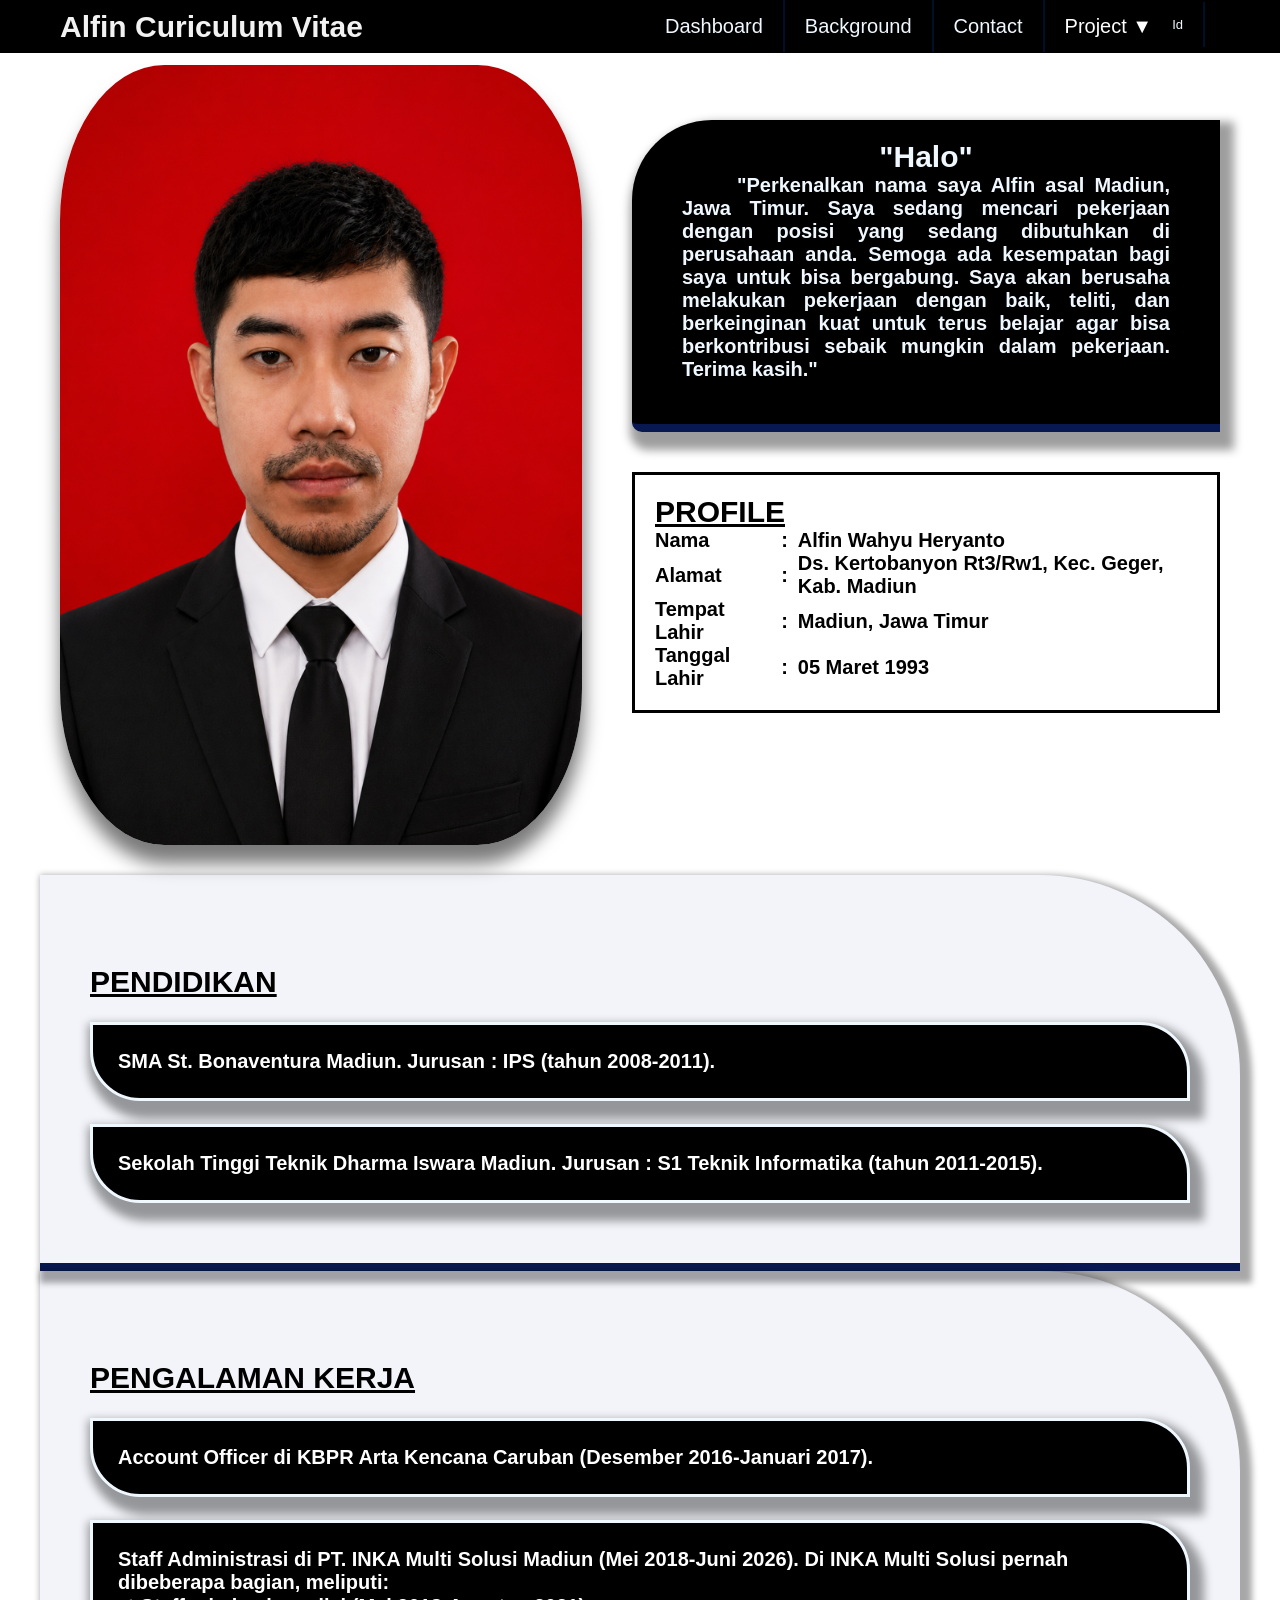
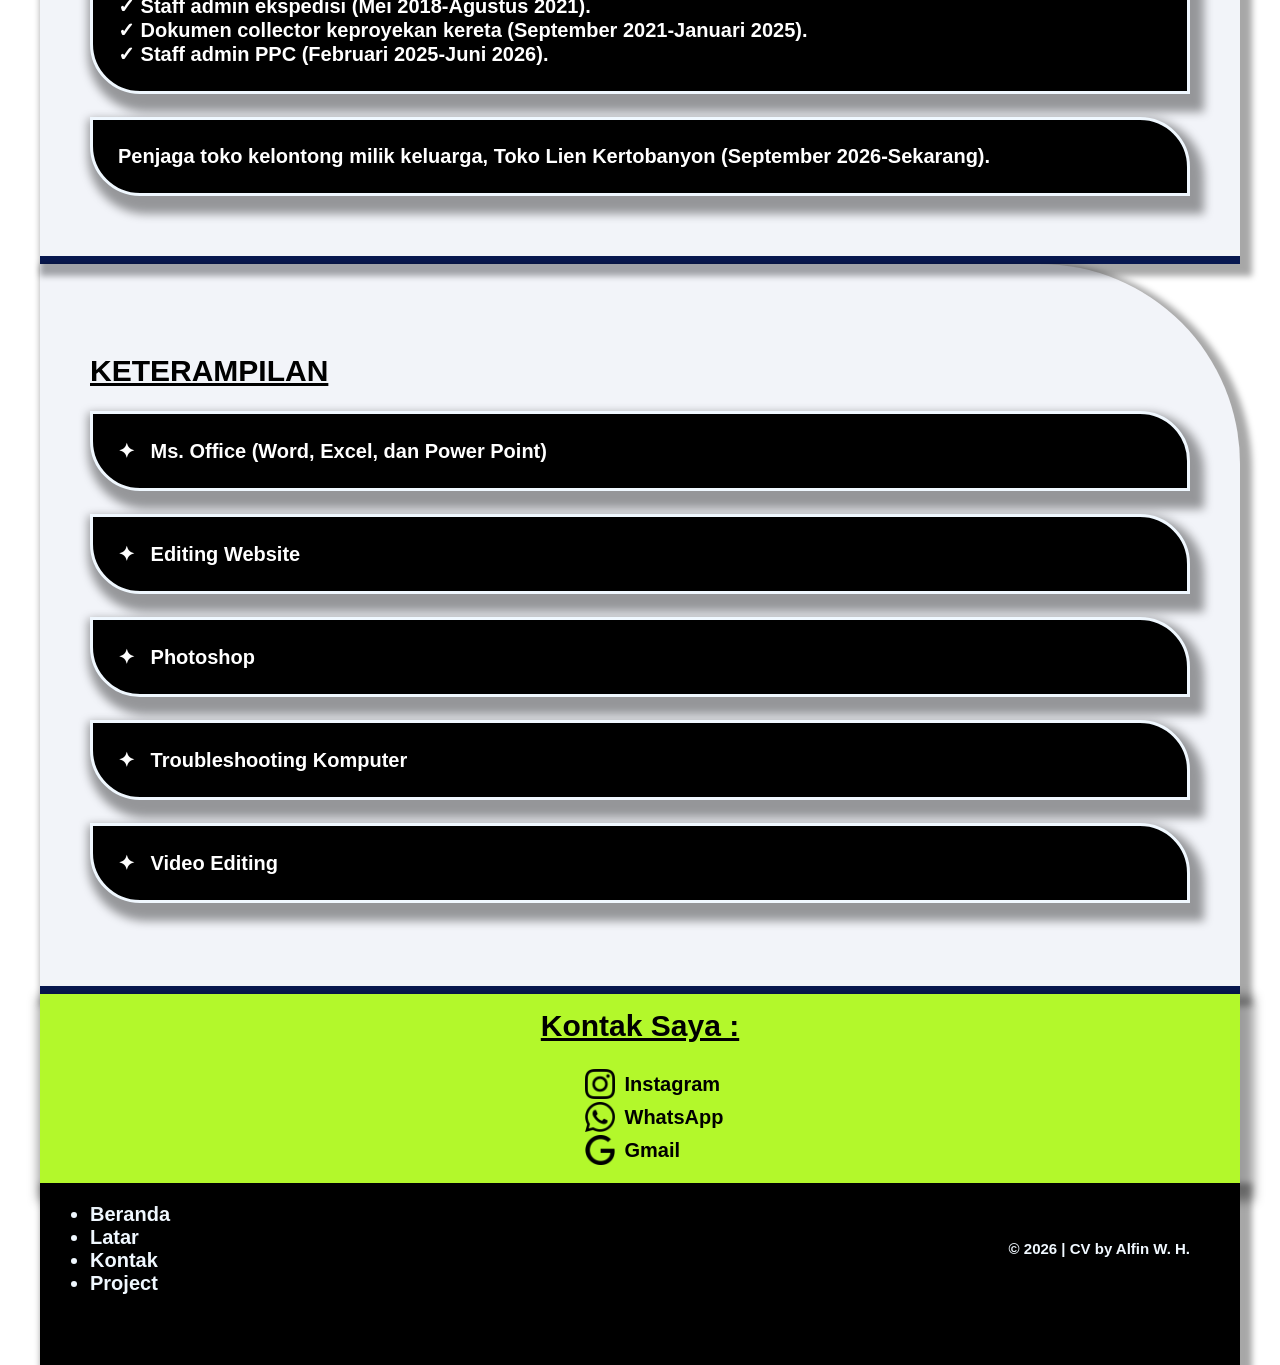
<file: index.html>
<!doctype html>
<html lang="en">
  <head>
    <meta charset="UTF-8" />
    <meta name="viewport" content="width=device-width, initial-scale=1.0" />
    <link rel="stylesheet" href="style.css" />
    <title>Alfin CV</title>
  </head>
  <body>
    <nav class="nav-container" id="nav-container">
      <a href="#" class="logo" style="font-weight: 900"
        >Alfin Curiculum Vitae</a
      >

      <ul class="navbar" id="navbar">
        <li><a href="#">Dashboard</a></li>
        <li><a href="#latar">Background</a></li>
        <li><a href="#contact">Contact</a></li>
        <!-- Dropdown Item -->
        <li class="dropdown">
          <button class="dropdown-toggle" aria-expanded="false">
            Project <span class="arrow">▼</span>
          </button>
          <ul class="dropdown-menu">
            <li>
              <a href="https://tokolien.vercel.app/" target="_blank"
                >Website 1</a
              >
            </li>
            <li>
              <a href="https://sayajual-pc.vercel.app" target="_blank"
                >Website 2</a
              >
            </li>
            <li>
              <a href="https://alfin-marketplace.vercel.app/" target="_blank"
                >Website 3</a
              >
            </li>
            <li>
              <a href="https://alf-secondclothes.vercel.app/" target="_blank"
                >Website 4</a
              >
            </li>
          </ul>
        </li>
        <div class="lang">
          <li><a href="index.html">Id</a></li>
        </div>
      </ul>

      <div class="hamburger" id="hamburger">
        <span></span>
        <span></span>
        <span></span>
      </div>
    </nav>

    <div class="content-container">
      <section id="#">
        <!--home-->
        <div class="home">
          <img src="img/myphoto.jpg" class="myphoto" />

          <div class="home-right">
            <div class="about">
              <h1 style="text-align: center">"Halo"</h1>
              <p style="text-indent: 55px">
                "Perkenalkan nama saya Alfin asal Madiun, Jawa Timur. Saya
                sedang mencari pekerjaan dengan posisi yang sedang dibutuhkan di
                perusahaan anda. Semoga ada kesempatan bagi saya untuk bisa
                bergabung. Saya akan berusaha melakukan pekerjaan dengan baik,
                teliti, dan berkeinginan kuat untuk terus belajar agar bisa
                berkontribusi sebaik mungkin dalam pekerjaan. Terima kasih."
              </p>
              <br />
            </div>
            <div class="profile">
              <h1 style="text-decoration: underline">PROFILE</h1>
              <table style="border-collapse: collapse">
                <tr>
                  <td style="padding-right: 10px; font-weight: bold">Nama</td>
                  <td style="padding-right: 10px">:</td>
                  <td>Alfin Wahyu Heryanto</td>
                </tr>
                <tr>
                  <td style="padding-right: 10px; font-weight: bold">Alamat</td>
                  <td style="padding-right: 10px">:</td>
                  <td>Ds. Kertobanyon Rt3/Rw1, Kec. Geger, Kab. Madiun</td>
                </tr>
                <tr>
                  <td style="padding-right: 10px; font-weight: bold">
                    Tempat Lahir
                  </td>
                  <td style="padding-right: 10px">:</td>
                  <td>Madiun, Jawa Timur</td>
                </tr>
                <tr>
                  <td style="padding-right: 10px; font-weight: bold">
                    Tanggal Lahir
                  </td>
                  <td style="padding-right: 10px">:</td>
                  <td>05 Maret 1993</td>
                </tr>
              </table>
            </div>
          </div>
        </div>
      </section>

      <!--CV-->
      <section id="latar">
        <div class="cv">
          <h1 style="text-decoration: underline">PENDIDIKAN</h1>
          <br />
          <div class="card-cont">
            <div class="card reveal">
              <p>
                SMA St. Bonaventura Madiun. Jurusan : IPS (tahun 2008-2011).
              </p>
            </div>
            <br />
            <div class="card reveal">
              <p>
                Sekolah Tinggi Teknik Dharma Iswara Madiun. Jurusan : S1 Teknik
                Informatika (tahun 2011-2015).
              </p>
            </div>
          </div>
        </div>
        <div class="cv">
          <h1 style="text-decoration: underline">PENGALAMAN KERJA</h1>
          <br />
          <div class="card-cont">
            <div class="card reveal">
              <p>
                Account Officer di KBPR Arta Kencana Caruban (Desember
                2016-Januari 2017).
              </p>
            </div>
            <br />
            <div class="card reveal">
              <p>
                Staff Administrasi di PT. INKA Multi Solusi Madiun (Mei
                2018-Juni 2026). Di INKA Multi Solusi pernah dibeberapa bagian,
                meliputi:
              </p>
              <p>✓ Staff admin ekspedisi (Mei 2018-Agustus 2021).</p>
              <p>
                ✓ Dokumen collector keproyekan kereta (September 2021-Januari
                2025).
              </p>
              <p>✓ Staff admin PPC (Februari 2025-Juni 2026).</p>
            </div>
            <br />
            <div class="card reveal">
              <p>
                Penjaga toko kelontong milik keluarga, Toko Lien Kertobanyon
                (September 2026-Sekarang).
              </p>
            </div>
          </div>
        </div>

        <div class="cv">
          <h1 style="text-decoration: underline">KETERAMPILAN</h1>
          <br />
          <div class="card-cont">
            <div class="card reveal">
              <p>✦ &ensp;Ms. Office (Word, Excel, dan Power Point)</p>
            </div>
            <br />
            <div class="card reveal">
              <p>✦ &ensp;Editing Website</p>
            </div>
            <br />
            <div class="card reveal">
              <p>✦ &ensp;Photoshop</p>
            </div>
            <br />
            <div class="card reveal">
              <p>✦ &ensp;Troubleshooting Komputer</p>
            </div>
            <br />
            <div class="card reveal">
              <p>✦ &ensp;Video Editing</p>
            </div>
            <br />
          </div>
        </div>
      </section>

      <section class="contact reveal" id="contact">
        <h1 style="text-decoration: underline">Kontak Saya :</h1>
        <br />

        <a href="https://instagram.com/all._.fine" target="_blank"
          ><img src="img/ig.png" width="30px" height="30px" />
          <p1 style="padding-top: 4px">Instagram</p1>
        </a>
        <a href="https://wa.me/6283845741541" target="_blank"
          ><img src="img/wa.png" width="30px" height="30px" />
          <p2 style="padding-top: 4px">WhatsApp</p2>
        </a>
        <a href="mailto:alfinw79@gmail.com" target="_blank"
          ><img src="img/gm.png" width="30px" height="30px" />
          <p3 style="padding-top: 4px">Gmail</p3>
        </a>
      </section>

      <!--footer-->
      <div class="footer">
        <ul>
          <li><a href="#">Beranda</a></li>
          <li><a href="#latar">Latar</a></li>
          <li><a href="#contact">Kontak</a></li>
          <li>
            <a href="#">Project</a>
          </li>
        </ul>
        <p>&copy; 2026 | CV by Alfin W. H.</p>
      </div>
    </div>

    <script>
      //HAMBURGER NAVBAR//
      const hamburger = document.getElementById("hamburger");
      const navbar = document.getElementById("navbar");

      hamburger.addEventListener("click", function (e) {
        navbar.classList.toggle("active");
        hamburger.classList.toggle("active");
      });

      document.addEventListener("click", function (e) {
        if (!navbar.contains(e.target) && !hamburger.contains(e.target)) {
          navbar.classList.remove("active");
          hamburger.classList.remove("active");
        }
      });

      var prevScrollpos = window.pageYOffset;
      window.onscroll = function () {
        var currentScrollPos = window.pageYOffset;
        if (prevScrollpos > currentScrollPos) {
          document.getElementById("nav-container").style.top = "0";
        } else {
          document.getElementById("nav-container").style.top = "-50px";
        }
        prevScrollpos = currentScrollPos;
      };

      //DROPDOWN NAVBAR//
      document.addEventListener("DOMContentLoaded", () => {
        const toggleBtn = document.querySelector(".dropdown-toggle");
        const dropdownMenu = document.querySelector(".dropdown-menu");

        // Toggle dropdown on button click
        toggleBtn.addEventListener("click", (e) => {
          e.stopPropagation(); // Prevents document click event from firing immediately
          const isExpanded = toggleBtn.getAttribute("aria-expanded") === "true";

          // Toggle classes and accessibility attributes
          dropdownMenu.classList.toggle("show");
          toggleBtn.setAttribute("aria-expanded", !isExpanded);
        });

        // Close dropdown if user clicks anywhere else on the page
        document.addEventListener("click", () => {
          if (dropdownMenu.classList.contains("show")) {
            dropdownMenu.classList.remove("show");
            toggleBtn.setAttribute("aria-expanded", "false");
          }
        });
      });

      /*******transition******/
      const reveals = document.querySelectorAll(".reveal");

      function scrollReveal() {
        for (let i = 0; i < reveals.length; i++) {
          let windowHeight = window.innerHeight; // tinggi layar
          let elementTop = reveals[i].getBoundingClientRect().top; // posisi elemen
          let revealPoint = 150; // jarak dari bawah layar baru muncul

          if (elementTop < windowHeight - revealPoint) {
            reveals[i].classList.add("active"); // kasih class active
          }
        }
      }

      window.addEventListener("scroll", scrollReveal);
      scrollReveal(); // jalanin sekali pas load
    </script>
  </body>
</html>
</file>
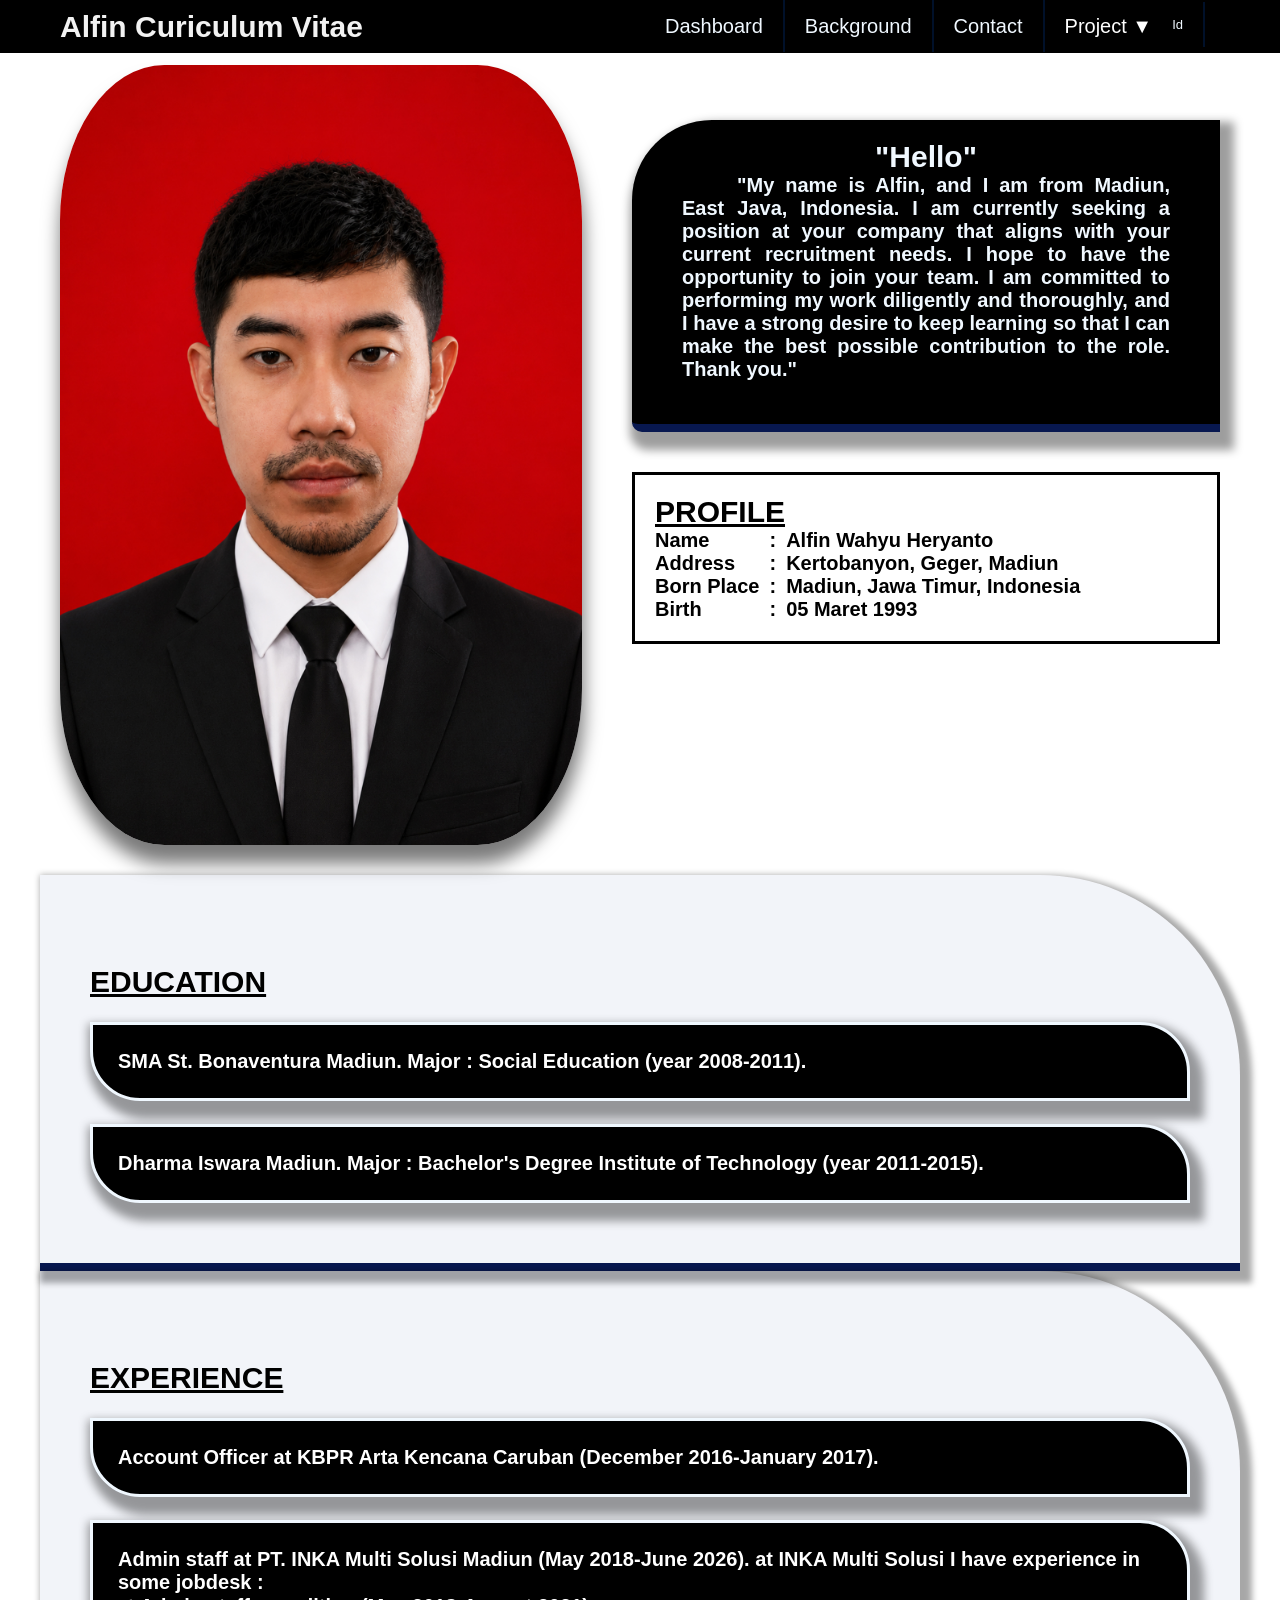
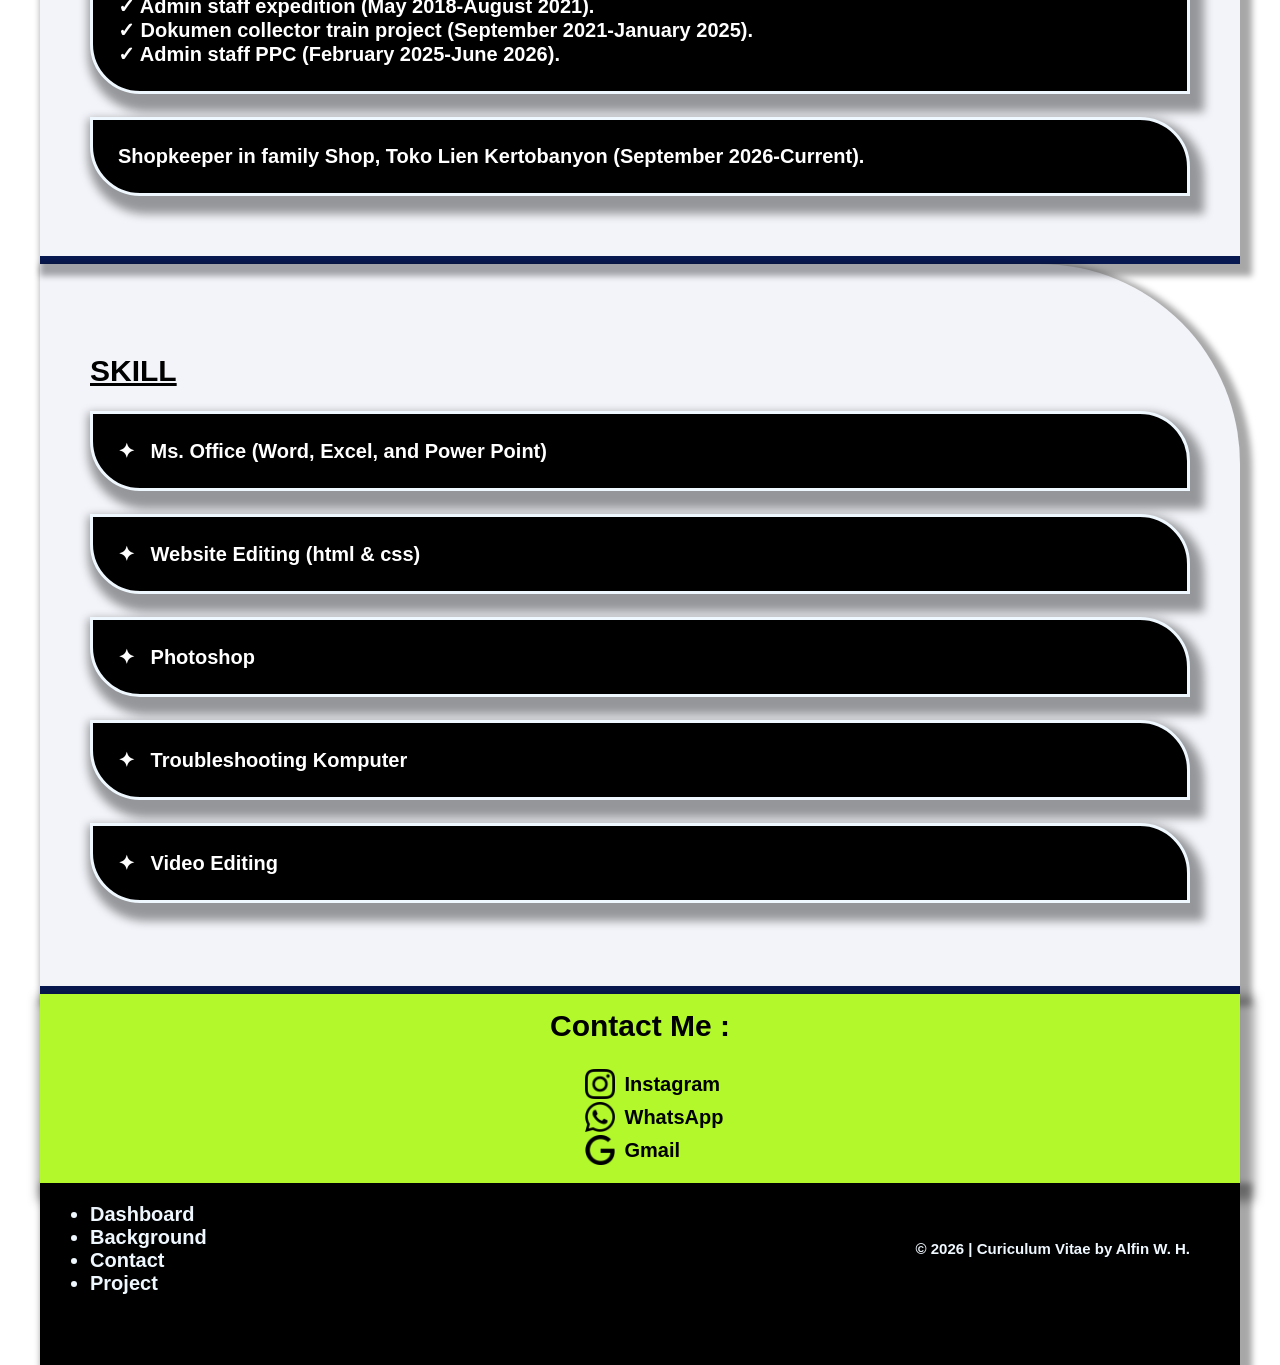
<file: index-eng.html>
<!doctype html>
<html lang="en">
  <head>
    <meta charset="UTF-8" />
    <meta name="viewport" content="width=device-width, initial-scale=1.0" />
    <link rel="stylesheet" href="style.css" />
    <title>Alfin CV</title>
  </head>
  <body>
    <nav class="nav-container" id="nav-container">
      <a href="#" class="logo" style="font-weight: 900"
        >Alfin Curiculum Vitae</a
      >

      <ul class="navbar" id="navbar">
        <li><a href="#">Dashboard</a></li>
        <li><a href="#latar">Background</a></li>
        <li><a href="#contact">Contact</a></li>
        <!-- Dropdown Item -->
        <li class="dropdown">
          <button class="dropdown-toggle" aria-expanded="false">
            Project <span class="arrow">▼</span>
          </button>
          <ul class="dropdown-menu">
            <li>
              <a href="https://tokolien.vercel.app/" target="_blank"
                >Website 1</a
              >
            </li>
            <li>
              <a href="https://sayajual-pc.vercel.app" target="_blank"
                >Website 2</a
              >
            </li>
            <li>
              <a href="https://alfin-marketplace.vercel.app/" target="_blank"
                >Website 3</a
              >
            </li>
            <li>
              <a href="https://alf-secondclothes.vercel.app/" target="_blank"
                >Website 4</a
              >
            </li>
          </ul>
        </li>
        <div class="lang">
          <li><a href="index.html">Id</a></li>
        </div>
      </ul>

      <div class="hamburger" id="hamburger">
        <span></span>
        <span></span>
        <span></span>
      </div>
    </nav>

    <div class="content-container">
      <section id="#">
        <!--home-->
        <div class="home">
          <img src="img/myphoto.jpg" class="myphoto" />

          <div class="home-right">
            <div class="about">
              <h1 style="text-align: center">"Hello"</h1>
              <p style="text-indent: 55px">
                "My name is Alfin, and I am from Madiun, East Java, Indonesia. I
                am currently seeking a position at your company that aligns with
                your current recruitment needs. I hope to have the opportunity
                to join your team. I am committed to performing my work
                diligently and thoroughly, and I have a strong desire to keep
                learning so that I can make the best possible contribution to
                the role. Thank you."
              </p>
              <br />
            </div>
            <div class="profile">
              <h1 style="text-decoration: underline">PROFILE</h1>
              <table style="border-collapse: collapse">
                <tr>
                  <td style="padding-right: 10px; font-weight: bold">Name</td>
                  <td style="padding-right: 10px">:</td>
                  <td>Alfin Wahyu Heryanto</td>
                </tr>
                <tr>
                  <td style="padding-right: 10px; font-weight: bold">
                    Address
                  </td>
                  <td style="padding-right: 10px">:</td>
                  <td>Kertobanyon, Geger, Madiun</td>
                </tr>
                <tr>
                  <td style="padding-right: 10px; font-weight: bold">
                    Born Place
                  </td>
                  <td style="padding-right: 10px">:</td>
                  <td>Madiun, Jawa Timur, Indonesia</td>
                </tr>
                <tr>
                  <td style="padding-right: 10px; font-weight: bold">Birth</td>
                  <td style="padding-right: 10px">:</td>
                  <td>05 Maret 1993</td>
                </tr>
              </table>
            </div>
          </div>
        </div>
      </section>

      <!--CV-->
      <section id="latar">
        <div class="cv">
          <h1 style="text-decoration: underline">EDUCATION</h1>
          <br />
          <div class="card-cont">
            <div class="card reveal">
              <p>
                SMA St. Bonaventura Madiun. Major : Social Education (year
                2008-2011).
              </p>
            </div>
            <br />
            <div class="card reveal">
              <p>
                Dharma Iswara Madiun. Major : Bachelor's Degree Institute of
                Technology (year 2011-2015).
              </p>
            </div>
          </div>
        </div>
        <div class="cv">
          <h1 style="text-decoration: underline">EXPERIENCE</h1>
          <br />
          <div class="card-cont">
            <div class="card reveal">
              <p>
                Account Officer at KBPR Arta Kencana Caruban (December
                2016-January 2017).
              </p>
            </div>
            <br />
            <div class="card reveal">
              <p>
                Admin staff at PT. INKA Multi Solusi Madiun (May 2018-June
                2026). at INKA Multi Solusi I have experience in some jobdesk :
              </p>
              <p>✓ Admin staff expedition (May 2018-August 2021).</p>
              <p>
                ✓ Dokumen collector train project (September 2021-January 2025).
              </p>
              <p>✓ Admin staff PPC (February 2025-June 2026).</p>
            </div>
            <br />
            <div class="card reveal">
              <p>
                Shopkeeper in family Shop, Toko Lien Kertobanyon (September
                2026-Current).
              </p>
            </div>
          </div>
        </div>

        <div class="cv">
          <h1 style="text-decoration: underline">SKILL</h1>
          <br />
          <div class="card-cont">
            <div class="card reveal">
              <p>✦ &ensp;Ms. Office (Word, Excel, and Power Point)</p>
            </div>
            <br />
            <div class="card reveal">
              <p>✦ &ensp;Website Editing (html & css)</p>
            </div>
            <br />
            <div class="card reveal">
              <p>✦ &ensp;Photoshop</p>
            </div>
            <br />
            <div class="card reveal">
              <p>✦ &ensp;Troubleshooting Komputer</p>
            </div>
            <br />
            <div class="card reveal">
              <p>✦ &ensp;Video Editing</p>
            </div>
            <br />
          </div>
        </div>
      </section>

      <section class="contact reveal" id="contact">
        <h1>Contact Me :</h1>
        <br />

        <a href="https://instagram.com/all._.fine" target="_blank"
          ><img src="img/ig.png" width="30px" height="30px" />
          <p1 style="padding-top: 4px">Instagram</p1>
        </a>
        <a href="https://wa.me/6283845741541" target="_blank"
          ><img src="img/wa.png" width="30px" height="30px" />
          <p2 style="padding-top: 4px">WhatsApp</p2>
        </a>
        <a href="mailto:alfinw79@gmail.com" target="_blank"
          ><img src="img/gm.png" width="30px" height="30px" />
          <p3 style="padding-top: 4px">Gmail</p3>
        </a>
      </section>

      <!--footer-->
      <div class="footer">
        <ul>
          <li><a href="#">Dashboard</a></li>
          <li><a href="#latar">Background</a></li>
          <li><a href="#contact">Contact</a></li>
          <li>
            <a href="#">Project</a>
          </li>
        </ul>
        <p>&copy; 2026 | Curiculum Vitae by Alfin W. H.</p>
      </div>
    </div>

    <script>
      const hamburger = document.getElementById("hamburger");
      const navbar = document.getElementById("navbar");

      hamburger.addEventListener("click", function (e) {
        navbar.classList.toggle("active");
        hamburger.classList.toggle("active");
      });

      document.addEventListener("click", function (e) {
        if (!navbar.contains(e.target) && !hamburger.contains(e.target)) {
          navbar.classList.remove("active");
          hamburger.classList.remove("active");
        }
      });

      var prevScrollpos = window.pageYOffset;
      window.onscroll = function () {
        var currentScrollPos = window.pageYOffset;
        if (prevScrollpos > currentScrollPos) {
          document.getElementById("nav-container").style.top = "0";
        } else {
          document.getElementById("nav-container").style.top = "-50px";
        }
        prevScrollpos = currentScrollPos;
      };

      //DROPDOWN NAVBAR//
      document.addEventListener("DOMContentLoaded", () => {
        const toggleBtn = document.querySelector(".dropdown-toggle");
        const dropdownMenu = document.querySelector(".dropdown-menu");

        // Toggle dropdown on button click
        toggleBtn.addEventListener("click", (e) => {
          e.stopPropagation(); // Prevents document click event from firing immediately
          const isExpanded = toggleBtn.getAttribute("aria-expanded") === "true";

          // Toggle classes and accessibility attributes
          dropdownMenu.classList.toggle("show");
          toggleBtn.setAttribute("aria-expanded", !isExpanded);
        });

        // Close dropdown if user clicks anywhere else on the page
        document.addEventListener("click", () => {
          if (dropdownMenu.classList.contains("show")) {
            dropdownMenu.classList.remove("show");
            toggleBtn.setAttribute("aria-expanded", "false");
          }
        });
      });

      /*******transition******/
      const reveals = document.querySelectorAll(".reveal");

      function scrollReveal() {
        for (let i = 0; i < reveals.length; i++) {
          let windowHeight = window.innerHeight; // tinggi layar
          let elementTop = reveals[i].getBoundingClientRect().top; // posisi elemen
          let revealPoint = 150; // jarak dari bawah layar baru muncul

          if (elementTop < windowHeight - revealPoint) {
            reveals[i].classList.add("active"); // kasih class active
          }
        }
      }

      window.addEventListener("scroll", scrollReveal);
      scrollReveal(); // jalanin sekali pas load
    </script>
  </body>
</html>
</file>
<file: style.css>
* {
  font-family: Arial, Helvetica, sans-serif;
  margin: 0;
  padding: 0;
  box-sizing: border-box;
  --primary-color: rgb(0, 0, 0);
}

html {
  background-color: rgb(255, 255, 255);
  scroll-behavior: smooth;
}

nav {
  background-color: var(--primary-color);
  position: fixed;
  width: 100%;
  top: 0;
  z-index: 999;
}

.logo {
  color: rgb(242, 242, 242);
  text-decoration: none;
  font-size: 30px;
  font-weight: 500;
  transition: 0.5s ease-in-out;
}

.logo:hover {
  color: rgb(150, 202, 29);
}

.nav-container {
  display: flex;
  justify-content: space-between;
  align-items: center;
  margin: 0;
  padding: 0 60px;
  transition: top 0.3s;
}

.navbar {
  display: flex;
  list-style: none;
  margin: 5px 5px;
  padding: 10px;
}

.navbar li a {
  text-decoration: none;
  color: aliceblue;
  font-size: 20px;
  padding: 15px 20px;
  border-right: 2px solid rgba(0, 37, 97, 0.424);
  transition: 0.5s ease-in-out;
}

.navbar li a:hover {
  color: rgb(169, 223, 68);
}
.lang li a {
  font-size: 13px;
}

/*******DROPDOWN*******/
.dropdown {
  position: relative;
}
.dropdown button {
  padding: 0 0 0 20px;
  font-size: 20px;
  background: transparent;
  color: white;
  border: none;
  transition: 0.5s ease-in-out;
}
.dropdown button:hover {
  color: rgb(169, 223, 68);
}

.dropdown-menu {
  display: none; /* Hidden by default */
  position: absolute;
  border-radius: 0 0 0 20px;
  top: 38px;
  left: 0;
  background-color: rgb(31, 31, 31);
  color: rgb(247, 247, 247);
  list-style: none;
  width: 140px;
  padding: 0;
  margin: 0;
}
.dropdown-menu li a {
  color: rgb(255, 255, 255);
  padding: 10px 15px;
  display: block;
  text-align: center;
}
.dropdown-menu li a:hover {
  color: rgb(255, 23, 23);
}

/* JavaScript Toggle Class */
.dropdown-menu.show {
  display: block;
}

/*hamburger*/
.hamburger {
  display: none;
  flex-direction: column;
  cursor: pointer;
  gap: 5px;
  padding: 10px;
}

.hamburger span {
  width: 25px;
  height: 3px;
  background-color: rgb(187, 248, 46);
}

.hamburger:hover {
  background-color: rgb(41, 41, 41);
  border-radius: 30%;
}

.hamburger.active span:nth-child(1) {
  transform: rotate(45deg) translate(7px, 7px);
}
.hamburger.active span:nth-child(2) {
  opacity: 0;
}
.hamburger.active span:nth-child(3) {
  transform: rotate(-45deg) translate(6px, -6px);
}

/*content*/
.content-container {
  margin: 35px 40px 0 40px;
  color: black;
  font-size: 20px;
  font-weight: 600;
}
.home {
  color: rgb(0, 0, 0);
  background-color: rgb(255, 255, 255);
  display: flex;
  margin: 0;
  padding: 30px 20px;
}
.myphoto {
  width: 45%;
  border-radius: 20%;
  box-shadow: 1px 18px 18px 1px rgba(0, 0, 0, 0.522);
}

.myphoto:hover {
  transform: rotate(5deg);
}

.home-right {
  display: column;
}

.profile {
  margin: 40px 0 20px 50px;
  font-weight: 600;
  border: 3px solid black;
  padding: 20px;
}
.profile table {
  font-size: 20px;
}

.about {
  background-color: var(--primary-color);
  color: aliceblue;
  margin: 55px 0 0 50px;
  padding: 20px 50px 20px 50px;
  border-radius: 80px 0 0 10px;
  border-bottom: 8px solid rgb(8, 24, 80);
  box-shadow: 6px 10px 10px 8px rgba(0, 0, 0, 0.385);
  text-align: justify;
}
.about:hover {
  background-color: rgb(147, 253, 33);
  color: rgb(26, 26, 26);
  border-bottom: 8px solid rgb(82, 141, 20);
}

.cv {
  position: relative;
  color: rgb(0, 0, 0);
  margin-top: 0;
  padding: 90px 50px 60px 50px;
  background-color: rgba(1, 53, 136, 0.052);
  border-radius: 0 200px 0 0;
  justify-items: center;
  box-shadow: 6px 6px 6px 6px rgba(0, 0, 0, 0.346);
  border-bottom: 8px solid rgb(8, 24, 80);
}

.card-cont {
  display: flex;
  flex-direction: column;
}
.card {
  color: rgb(255, 255, 255);
  border: 3px solid aliceblue;
  background-color: rgb(0, 0, 0);
  padding: 25px;
  margin: 0px;
  border-radius: 0 50px 0 50px;
  box-shadow: 6px 10px 10px 8px rgba(0, 0, 0, 0.385);
}

.contact {
  box-shadow: 6px 10px 10px 8px rgba(0, 0, 0, 0.385);
  padding: 15px;
  background-color: rgb(179, 248, 43);
  gap: 10px;
  text-align: center;
}

.contact a {
  display: flex;
  color: black;
  text-decoration: none;
  padding-left: 45%;
  margin: 3px;
  gap: 10px;
}

.contact a p1:hover {
  color: rgb(147, 8, 70);
  text-decoration: none;
}
.contact a p2:hover {
  color: rgb(16, 186, 0);
  text-decoration: none;
}
.contact a p3:hover {
  color: rgb(208, 142, 0);
  text-decoration: none;
}

.footer {
  box-shadow: 6px 6px 6px 6px rgba(0, 0, 0, 0.346);
  display: flex;
  background-color: var(--primary-color);
  padding: 20px 50px 70px 50px;
  color: aliceblue;
  align-items: center;
  justify-content: space-between;
  margin-bottom: 0;
}
.footer li a {
  text-decoration: none;
  color: aliceblue;
  transition: 0.5s ease-in-out;
}
.footer p {
  font-size: 15px;
  transition: 0.5s ease-in-out;
}
.footer li a:hover,
.footer p:hover {
  color: rgb(179, 248, 43);
}

@media (min-width: 320px) and (max-width: 768px) {
  nav .logo {
    font-size: 15px;
    padding: 0;
    margin-left: 0;
  }

  .nav-container {
    padding: 0 30px 0 40px;
    transition: top 0.3s;
  }

  .navbar {
    overflow: hidden;
    position: absolute;
    top: 38px;
    left: 67%;
    width: 34%;
    background-color: rgb(3, 3, 3);
    box-shadow: 0 0 0.5px 0.5px rgba(0, 0, 0, 0.553);
    flex-direction: column;
    align-items: center;
    gap: 0;
    max-height: 0;
    transition: max-height 0.5s ease-in-out;
    padding: 0;
    margin: 0;
    height: 310px;
  }
  .navbar li a {
    color: rgb(255, 255, 255);
    font-size: 12px;
    border-right: none;
  }
  .navbar li a:hover {
    color: rgb(179, 248, 43);
  }
  .lang li a {
    font-size: 9px;
  }

  .navbar.active {
    max-height: 500px;
  }

  .navbar li {
    width: 100%;
    text-align: center;
  }
  .navbar a {
    display: block;
  }

  .dropdown button {
    font-size: 12px;
  }
  .dropdown button {
    color: rgb(255, 255, 255);
    margin: 15px 0;
    padding: 0 4px;
  }
  .dropdown button:hover {
    color: rgb(179, 248, 43);
  }
  .dropdown-menu {
    display: none; /* Hidden by default */
    position: absolute;
    top: 40px;
    background-color: rgb(31, 31, 31);
    color: rgb(247, 247, 247);
    border-radius: 20px 20px 20px 20px;
    list-style: none;
    width: 100%;
    padding: 0;
    margin: 0;
  }
  .dropdown-menu li a:hover {
    color: rgb(255, 23, 23);
  }

  .hamburger {
    display: flex;
  }

  .home {
    margin: 0;
    align-items: center;
    flex-direction: column;
  }
  .content-container {
    margin: 35px 0 0 0;
    font-size: 15px;
  }

  .home img {
    margin: 0;
    width: 50%;
  }

  .home-right {
    margin: -10px;
  }

  .about {
    font-size: 20px;
    margin: 30px 10px;
    padding: 10px 25px;
  }

  .profile td {
    font-size: 20px;
  }

  .profile {
    margin: 5px 15px;
  }

  .cv {
    border-radius: 0 120px 0 0;
  }

  .contact a {
    padding-left: 35%;
  }

  .footer p {
    color: rgb(255, 255, 255);
    padding-left: 50px;
    font-size: 12px;
  }

  .footer {
    padding-left: 40px;
  }
}

/*******transition******/
.reveal {
  opacity: 0; /* Awalnya transparan */
  transform: translateY(40px); /* Awalnya agak di bawah */
  transition: all 1s ease; /* Animasi 1 detik */
}

.reveal.active {
  opacity: 1; /* Jadi kelihatan */
  transform: translateY(0); /* Balik ke posisi normal */
}
</file>
